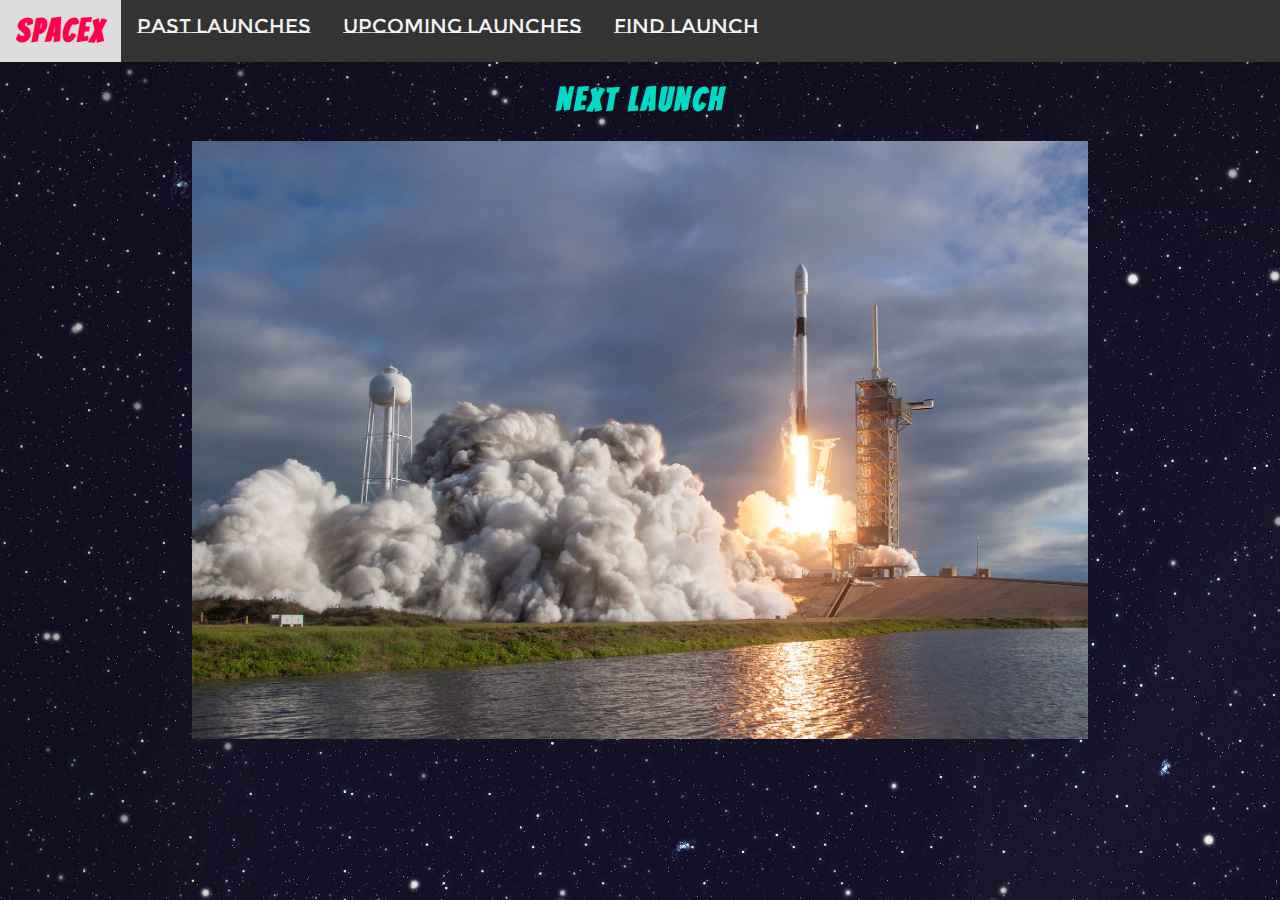
<file: index.html>
<!DOCTYPE html>
<html lang="en">
<head>
    <meta charset="UTF-8">
    <meta name="viewport" content="width=device-width, initial-scale=1.0">
    <link rel="stylesheet" href="https://cdnjs.cloudflare.com/ajax/libs/font-awesome/4.7.0/css/font-awesome.min.css">
    <link rel="stylesheet" href="styles.css">
    <link href="https://fonts.googleapis.com/css2?family=Bangers&family=Montserrat+Subrayada:wght@700&family=Roboto+Condensed:wght@400;700&display=swap" rel="stylesheet">
    <link rel="shortcut icon" type="image/png" href="images/favicon.ico">
    <title>SpaceX</title>
</head>
<body>
    <div class="topnav" id="myTopnav">
        <a href="index.html" class="active" id="brand">SpaceX</a>
        <a href="PastLaunch.html">Past Launches</a>
        <a href="UpcomingLaunch.html">Upcoming Launches</a>
        <a href="FindLaunch.html">Find Launch</a>
        <a href="javascript:void(0);" class="icon" onclick="myFunction()">
            <i class="fa fa-bars"></i>
        </a>
    </div>
    <div class="p1">
        <h1>Next Launch </h1>
        <p id="demo"></p>
        <a href="NextLaunch.html"><img src="images/mainimage.jpg"  alt="Image of Next Launch"></a>
    </div>

    <script>
        function myFunction() {
          var x = document.getElementById("myTopnav");
          if (x.className === "topnav") {
            x.className += " responsive";
          } else {
            x.className = "topnav";
          }
        }
        var countDownDate = new Date("Aug 8, 2020 12:15:00").getTime();

        // Update the count down every 1 second
        var x = setInterval(function() {

        // Get today's date and time
        var now = new Date().getTime();
            
        // Find the distance between now and the count down date
        var distance = countDownDate - now;
            
        // Time calculations for days, hours, minutes and seconds
        var days = Math.floor(distance / (1000 * 60 * 60 * 24));
        var hours = Math.floor((distance % (1000 * 60 * 60 * 24)) / (1000 * 60 * 60));
        var minutes = Math.floor((distance % (1000 * 60 * 60)) / (1000 * 60));
        var seconds = Math.floor((distance % (1000 * 60)) / 1000);
            
        // Output the result in an element with id="demo"
        document.getElementById("demo").innerHTML = days + "d " + hours + "h "
        + minutes + "m " + seconds + "s ";
            
        // If the count down is over, write some text 
        if (distance < 0) {
            clearInterval(x);
            document.getElementById("demo").innerHTML = "EXPIRED";
        }
        }, 1000);
    </script>    
</body>
</html>
</file>
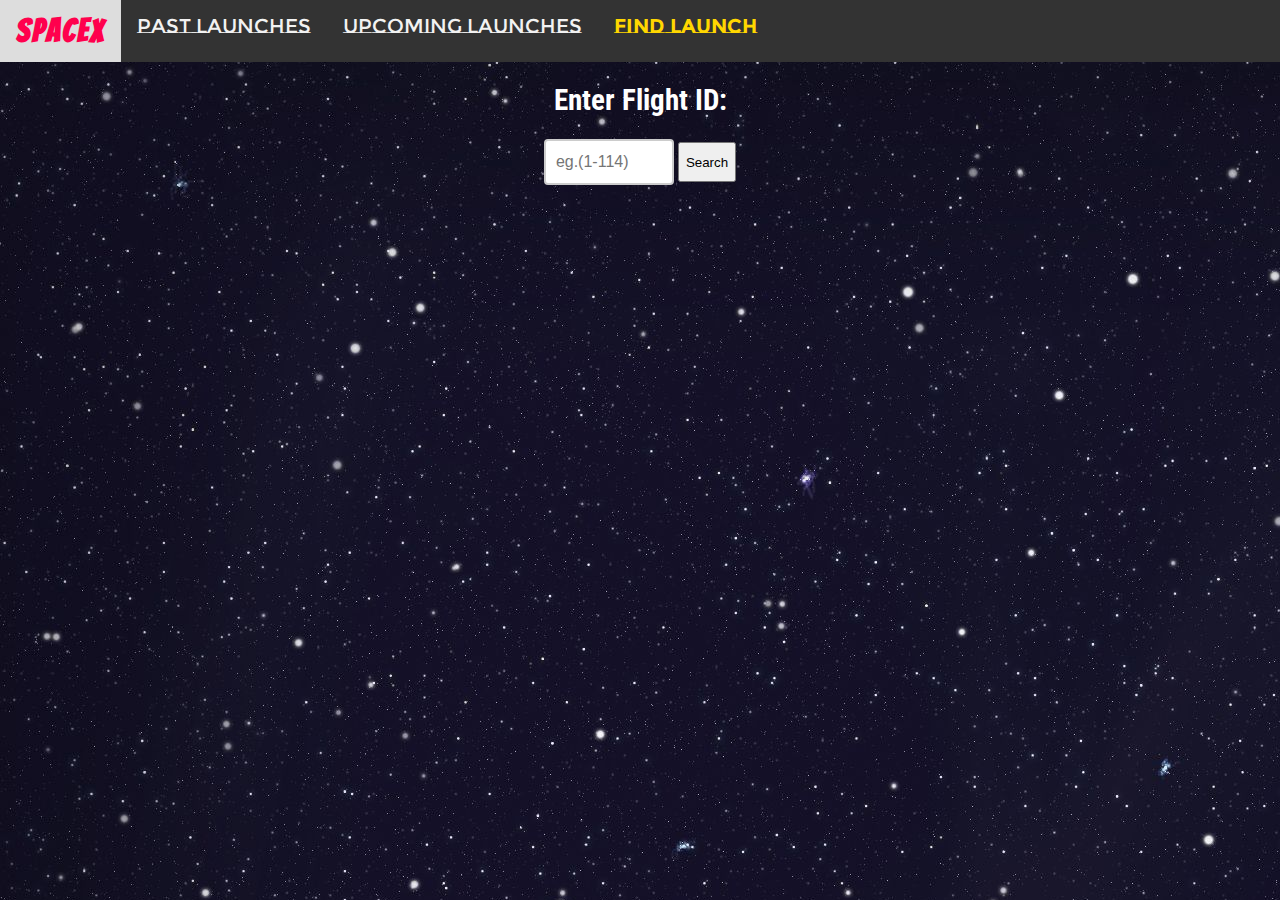
<file: FindLaunch.html>
<!DOCTYPE html>
<html lang="en">
<head>
    <meta charset="UTF-8">
    <meta name="viewport" content="width=device-width, initial-scale=1.0">
    <title>Find Launches</title>
    <link rel="stylesheet" href="https://cdnjs.cloudflare.com/ajax/libs/font-awesome/4.7.0/css/font-awesome.min.css">
    <link rel="stylesheet" href="styles.css">
    <link href="https://fonts.googleapis.com/css2?family=Bangers&family=Montserrat+Subrayada:wght@700&family=Roboto+Condensed:wght@400;700&display=swap" rel="stylesheet">
    <link rel="shortcut icon" type="image/png" href="/images/favicon.ico">  
    

</head>
<body>

    <div class="topnav" id="myTopnav">
        <a href="index.html" id="brand">SpaceX</a>
        <a href="PastLaunch.html">Past Launches</a>
        <a href="UpcomingLaunch.html">Upcoming Launches</a>
        <a href="FindLaunch.html" class="active">Find Launch</a>
        <a href="javascript:void(0);" class="icon" onclick="myFunction()">
            <i class="fa fa-bars"></i>
        </a>
    </div>    

    <div class="nextLaunch">
        <h2>Enter Flight ID:</h2>
        <input id="flightId" type="number"  min="1" max="114" placeholder="eg.(1-114)">
        <button onclick="searchId()" style="height:40px;">Search</button>
        <h1></h1>
        <h3></h3>
        <p id="nextLaunchDetails"></p>
        <div>
            <p id="launchtime"></p>
        </div>
    </div> 

    

    <script>
        function myFunction() {
          var x = document.getElementById("myTopnav");
          if (x.className === "topnav") {
            x.className += " responsive";
          } else {
            x.className = "topnav";
          }
        }
        function searchId(){
            var t=document.getElementById("flightId").value;
            
            let xhr = new XMLHttpRequest;       
            //Call the open function, GET-type of request
            xhr.open('GET', 'https://api.spacexdata.com/v3/launches/'+Number(t) , true)
            //call the onload 
        
            xhr.onload = function() 
            {
                //check if the status is 200(means everything is okay)
                if (this.status === 200) 
                {
                    //return server response as an object with JSON.parse
                    var obj = JSON.parse(this.responseText);  
                    console.log(obj);
                    document.getElementById("nextLaunchDetails").innerHTML=obj.details;
                    document.querySelector("h1").innerHTML=obj.rocket.rocket_name;
                    document.querySelector("h3").innerHTML=obj.mission_name;
                    if(obj.links.mission_patch_small)
                    {
                        document.getElementById("nextLaunchDetails").innerHTML=`<img src="${obj.links.mission_patch_small}"</img>`;
                    }
                    document.getElementById("launchtime").innerHTML=`Launch Details:  `+(obj.launch_date_local).substring(0,10)+"  "+(obj.launch_date_local).substring(11);
                        
        
                }
                else{
                    alert("API not fetched properly or flight number is not valid");
                }
            }           
        xhr.send();
        }
    </script>

    
</body>
</html>
</file>
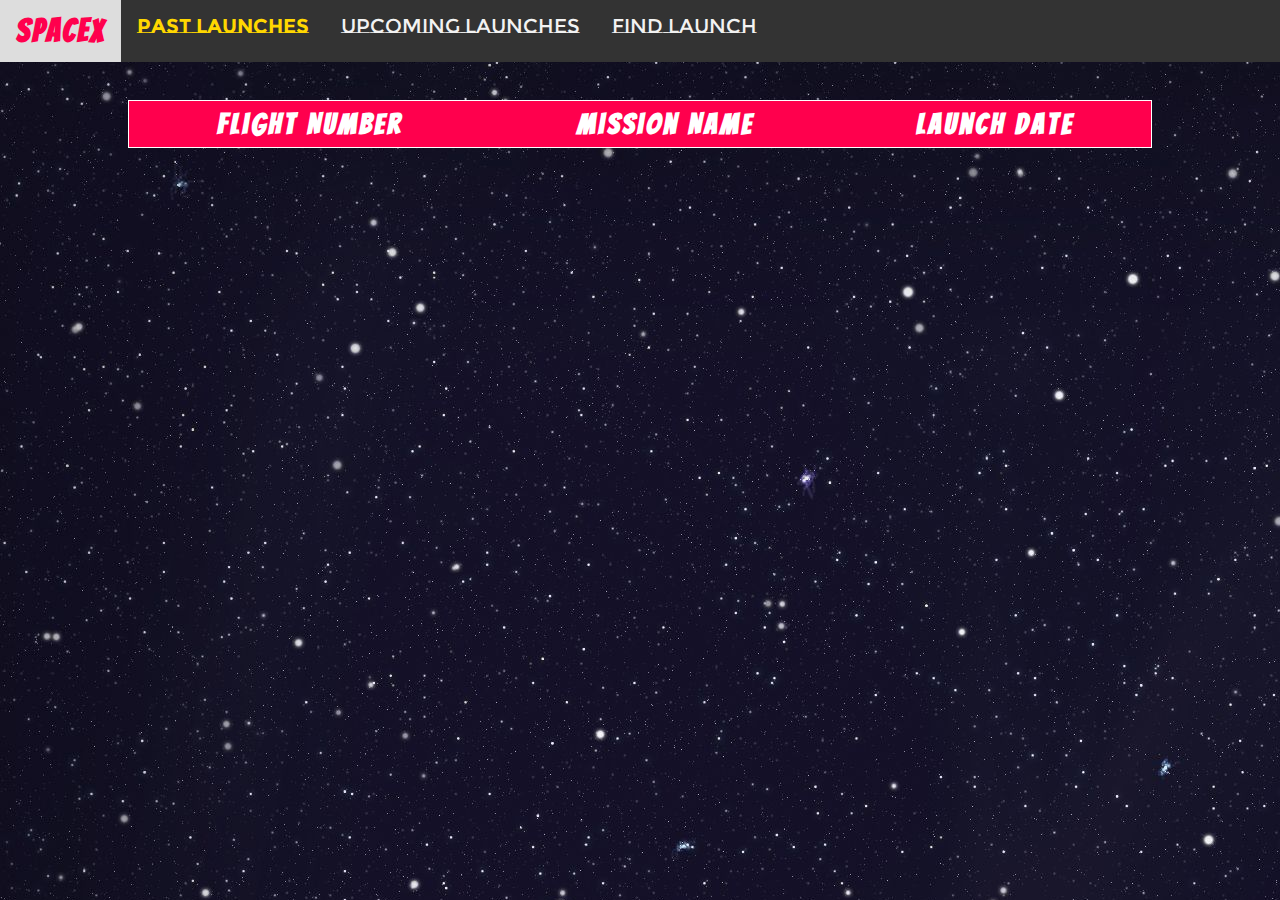
<file: PastLaunch.html>
<!DOCTYPE html>
<html lang="en">
<head>
    <meta charset="UTF-8">
    <meta name="viewport" content="width=device-width, initial-scale=1.0">
    <title>Past Launches</title>
    <link rel="stylesheet" href="https://cdnjs.cloudflare.com/ajax/libs/font-awesome/4.7.0/css/font-awesome.min.css">
    <link rel="stylesheet" href="styles.css">
    <link href="https://fonts.googleapis.com/css2?family=Bangers&family=Montserrat+Subrayada:wght@700&family=Roboto+Condensed:wght@400;700&display=swap" rel="stylesheet">
    <link rel="shortcut icon" type="image/png" href="/images/favicon.ico"> 

</head>
<body>

    <div class="topnav" id="myTopnav">
        <a href="index.html" id="brand">SpaceX</a>
        <a href="PastLaunch.html" class="active">Past Launches</a>
        <a href="UpcomingLaunch.html">Upcoming Launches</a>
        <a href="FindLaunch.html">Find Launch</a>
        <a href="javascript:void(0);" class="icon" onclick="myFunction()">
            <i class="fa fa-bars"></i>
        </a>
    </div>

    <table id="myTable"> 
        <tr>
            <th>Flight Number</th>
            <th>Mission Name</th>
            <th>Launch Date</th>
        </tr>

    </table>


    <script>
        function myFunction() {
          var x = document.getElementById("myTopnav");
          if (x.className === "topnav") {
            x.className += " responsive";
          } else {
            x.className = "topnav";
          }
        }

        let xhr = new XMLHttpRequest;       
        //Call the open function, GET-type of request
        xhr.open('GET', 'https://api.spacexdata.com/v3/launches/past', true)
        //call the onload 
        xhr.onload = function() 
        {
            //check if the status is 200(means everything is okay)
            if (this.status === 200) 
            {
                //return server response as an object with JSON.parse
                var obj=JSON.parse(this.responseText);
                var mytable = document.getElementById("myTable");
                for(var i=0;i<obj.length;i++)
                {
                    let unix_timestamp = obj[i].launch_date_unix;
                    var dateObject=new Date(unix_timestamp*1000);
                    var localDate = dateObject.toLocaleString();
                    var rocketName = obj[i].rocket.rocket_name;
                    var rocketType = obj[i].rocket.rocket_type;
                    var row = `<tr>
                                    <td><a style="color:black" class="anchor"</a>${obj[i].flight_number}<p class="content">${rocketName}${rocketType}</p></td>
                                    <td>${obj[i].mission_name}</td>
                                    <td>${localDate}</td>
                                </tr>`
                    mytable.innerHTML+=row;
                        
                }
                var anchors = document.querySelectorAll(".anchor");
                 for(var i=0;i<obj.length;i++)
                 {
                    anchors[i].addEventListener("click",function(){
                    console.log(obj);
                    var content = this.lastElementChild;
                    if (content.style.maxHeight){
                        content.style.maxHeight = null;
                    } else {
                        content.style.maxHeight = content.scrollHeight + "px";
                    } 
                    })
                }
            }
            else{
                alert("Error in fetching API data");
            }
        }
        //call send
        xhr.send();
    </script>

    
</body>
</html>
</file>
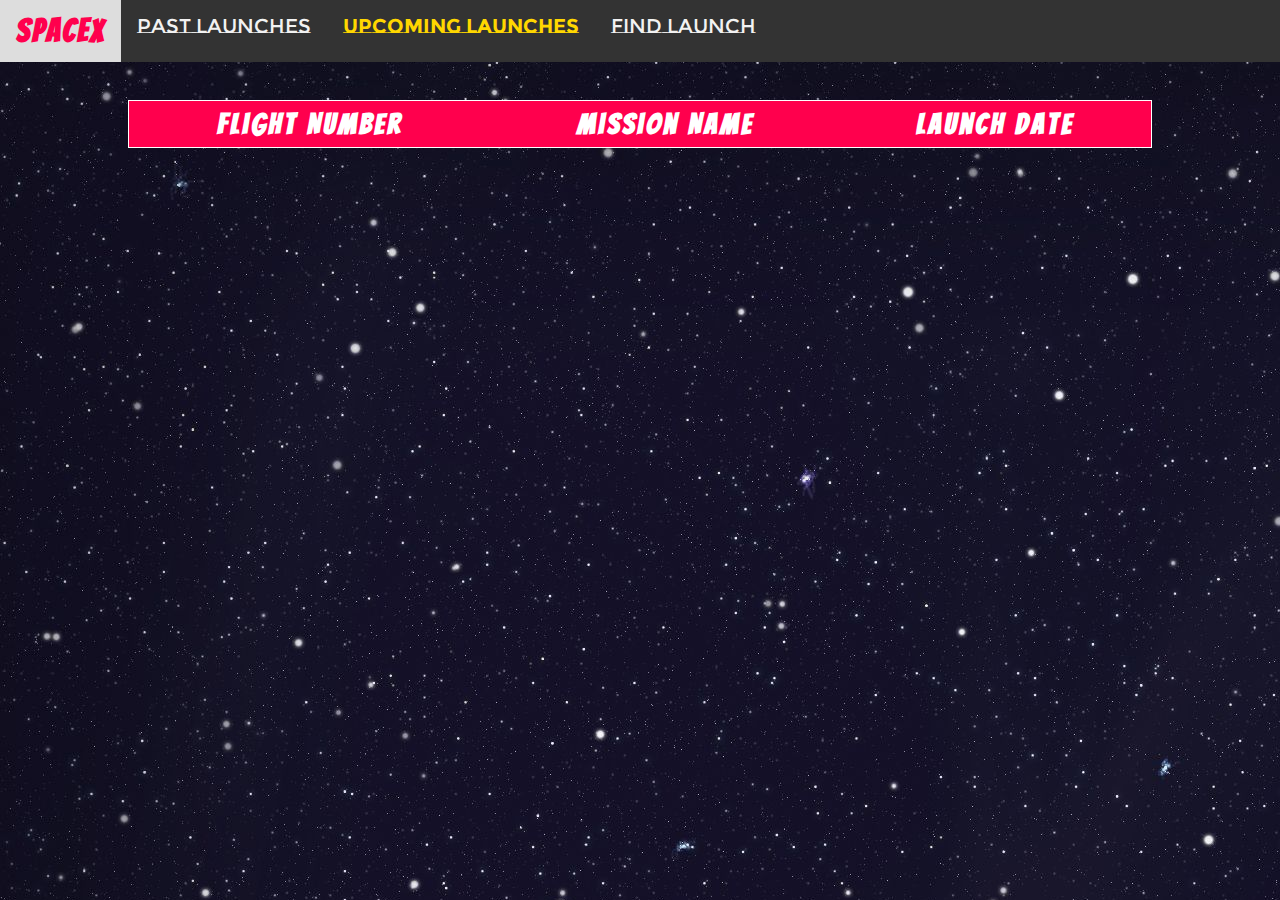
<file: UpcomingLaunch.html>
<!DOCTYPE html>
<html lang="en">
<head>
    <meta charset="UTF-8">
    <meta name="viewport" content="width=device-width, initial-scale=1.0">
    <title>Upcoming Launches</title>
    <link rel="stylesheet" href="https://cdnjs.cloudflare.com/ajax/libs/font-awesome/4.7.0/css/font-awesome.min.css">
    <link rel="stylesheet" href="styles.css">
    <link href="https://fonts.googleapis.com/css2?family=Bangers&family=Montserrat+Subrayada:wght@700&family=Roboto+Condensed:wght@400;700&display=swap" rel="stylesheet">
    <link rel="shortcut icon" type="image/png" href="/images/favicon.ico">  

</head>
<body>

    <div class="topnav" id="myTopnav">
        <a href="index.html" id="brand">SpaceX</a>
        <a href="PastLaunch.html">Past Launches</a>
        <a href="UpcomingLaunch.html" class="active">Upcoming Launches</a>
        <a href="FindLaunch.html">Find Launch</a>
        <a href="javascript:void(0);" class="icon" onclick="myFunction()">
            <i class="fa fa-bars"></i>
        </a>
    </div>

    <table id="myTable"> 
        <tr>
            <th>Flight Number</th>
            <th>Mission Name</th>
            <th>Launch Date</th>
        </tr>

    </table>

    <script>
        function myFunction() {
          var x = document.getElementById("myTopnav");
          if (x.className === "topnav") {
            x.className += " responsive";
          } else {
            x.className = "topnav";
          }
        }

        let xhr = new XMLHttpRequest;       
        //Call the open function, GET-type of request
        xhr.open('GET', 'https://api.spacexdata.com/v3/launches/upcoming', true)
        //call the onload 
        xhr.onload = function() 
        {
            //check if the status is 200(means everything is okay)
            if (this.status === 200) 
            {
                //return server response as an object with JSON.parse
                var obj=JSON.parse(this.responseText);
                var mytable = document.getElementById("myTable");
                for(var i=0;i<obj.length;i++)
                {
                    var utc_timestamp = obj[i].launch_date_utc;
                    var date = new Date(utc_timestamp);
                    var rocketName = obj[i].rocket.rocket_name;
                    var rocketType = obj[i].rocket.rocket_type;
                

                    var localDate = date.getDate()+"-"+String(Number(date.getMonth())+1)+"-"+date.getFullYear()+"  "+date.getHours()+":"+date.getMinutes()+":"+date.getSeconds();                   
                    
                    
                    var row = `<tr>
                                    <td><a style="color:black" class="anchor"</a>${obj[i].flight_number}<p class="content">${rocketName}${rocketType}</p></td>
                                    <td>${obj[i].mission_name}</td>
                                    <td>${localDate}</td>
                                </tr>`
                                                     
                                     
                    mytable.innerHTML+=row;                        
                }
                 var anchors = document.querySelectorAll(".anchor");
                 for(var i=0;i<obj.length;i++)
                 {
                    anchors[i].addEventListener("click",function(){
                    console.log(obj);
                    var content = this.lastElementChild;
                    if (content.style.maxHeight){
                        content.style.maxHeight = null;
                    } else {
                        content.style.maxHeight = content.scrollHeight + "px";
                    } 
                    })
                }
            }
            else{
                alert("Error in fetching API data");
            }
        }
        //call send
        xhr.send();
    </script>

    
</body>
</html>
</file>
<file: styles.css>
body {
    margin: 0;
    font-family: 'Roboto Condensed', sans-serif;
    background-color:black;
    color: white;
    background: url("images/bgimage.jpg");
  }
.topnav {
    background-color: #333;
    overflow: hidden;
    margin-bottom: 10px;
    margin: auto;   
  }
  

  .topnav a {
    float: left;
    display: block;
    color: #f2f2f2;
    text-align: center;
    padding: 14px 16px;
    text-decoration: none;
    font-size: 20px;
    font-family: 'Montserrat Subrayada', sans-serif;    
  }
  
  
  /* Change the color of links on hover */
  .topnav a:hover {
    background-color: #ddd;
    color: black;
  }
  
  /* Add an active class to highlight the current page */
  .topnav a.active {
    color:#ffd700;
    font-weight: bolder;
  }
  
  /* Hide the link that should open and close the topnav on small screens */
  .topnav .icon {
    display: none;
  }

  #brand{
      font-family: 'Bangers', cursive;
      letter-spacing: 2px;
      font-size: 200%;
      font-weight: bolder;
      color:#ff004d;
  }
  
  
  img{
      max-width: 100%;
      max-height: 100%;
  }
  .p1{
      width: 70%;
      height: auto;
      margin: 0 auto;
      margin-bottom: 10px;
      color: white;
  }
  h1{
      text-align: center;
  }

  table {
    border-collapse: collapse;
    border: 1px solid white;
    width: 80%;
    font-size: 1.5em;
    color: black;
    margin: 3% 10%;
  }
  
  th, td {
    text-align: center;
    padding: 8px;
  }
  
  tr{
      border-bottom: 1px solid white;
      background-color: #e8e4e1;
  }
  
  th {
    font-family:'Bangers', cursive;
    font-size: 120%;
    font-weight: bolder;
    background-color:#ff004d;
    color: white;
    letter-spacing: 3px;
  }

  input{
    width: 130px;
    box-sizing: border-box;
    border: 2px solid #ccc;
    border-radius: 4px;
    font-size: 16px;
    background-color: white;
    padding: 12px 20px 12px 10px;
    -webkit-transition: width 0.4s ease-in-out;
    transition: width 0.4s ease-in-out;
  }

  input:focus {
    width: 20%;
  }


  .nextLaunch{
      width: 70%;
      margin:0 auto;
      text-align: center;
      font-size: 120%;
      line-height: 1.5em;      
}

.nextLaunch h1,.nextLaunch h4,#launchtime,.p1 h1{
    color:#03DAC6;
    text-transform: uppercase;
    font-family:'Bangers', cursive;
    letter-spacing: 3px;
    font-size: 2em;
}

#demo{
    font-size: 1.5em;
    text-align: center;
    color: coral;
}

.content {
  padding: 0 18px;
  max-height: 0;
  overflow: hidden;
  font-size: 70%;
  transition: max-height 0.2s ease-out;
  background-color: #e8e4e1;
  font-family: 'Bangers', cursive;
  font-weight: lighter;
  letter-spacing: 3px;
}



  @media screen and (max-width: 800px) {
    .topnav a:not(:first-child) {display: none;}
    .topnav a.icon {
      float: right;
      display: block;
    }
  }
  
  /* The "responsive" class is added to the topnav with JavaScript when the user clicks on the icon. This class makes the topnav look good on small screens (display the links vertically instead of horizontally) */
  @media screen and (max-width: 800px) {
    .topnav.responsive {
        position: relative;
    }
    .topnav.responsive a.icon {
      position: absolute;
      right: 0;
      top: 0;
    }
    .topnav.responsive a {
      float: none;
      display: block;
      text-align: left;
    }
  
  }
</file>
